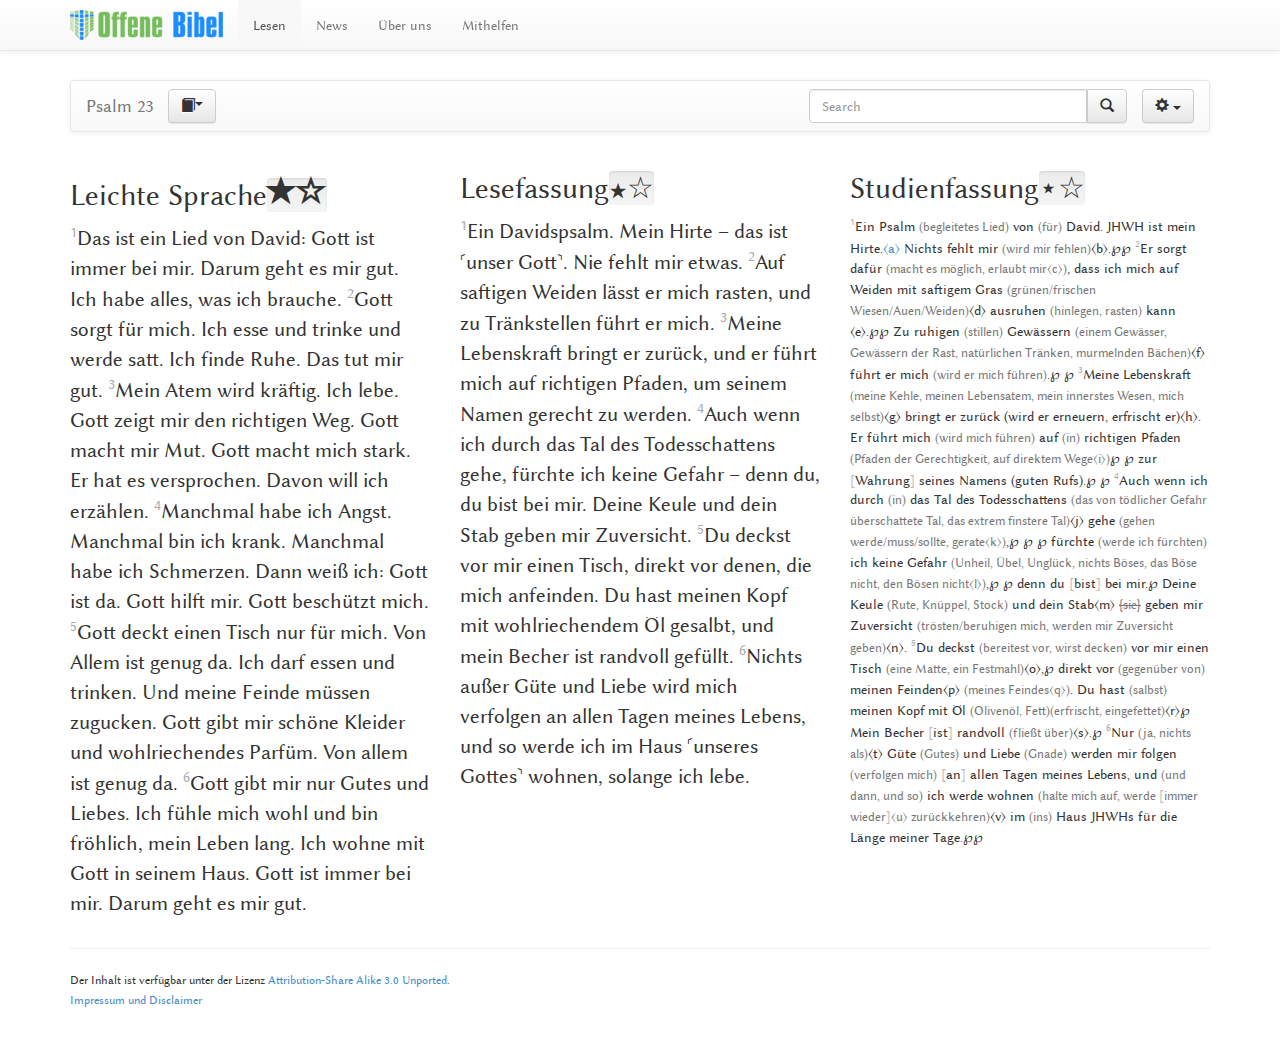
<file: index.html>
<!DOCTYPE html>
<!--[if lt IE 7]>      <html class="no-js lt-ie9 lt-ie8 lt-ie7"> <![endif]-->
<!--[if IE 7]>         <html class="no-js lt-ie9 lt-ie8"> <![endif]-->
<!--[if IE 8]>         <html class="no-js lt-ie9"> <![endif]-->
<!--[if gt IE 8]><!--> <html class="no-js"> <!--<![endif]-->
    <head>
        <meta charset="utf-8">
        <meta http-equiv="X-UA-Compatible" content="IE=edge,chrome=1">
        <title></title>
        <meta name="description" content="">
        <meta name="viewport" content="width=device-width">

        <link rel="stylesheet" href="css/bootstrap.min.css">
        <link rel="stylesheet" href="css/bootstrap-theme.css">
        <link rel="stylesheet" href="css/main.css">

        <script src="js/vendor/modernizr-2.6.2-respond-1.1.0.min.js"></script>
    </head>
    <body>
        <!--[if lt IE 7]>
            <p class="chromeframe">You are using an <strong>outdated</strong> browser. Please <a href="http://browsehappy.com/">upgrade your browser</a> or <a href="http://www.google.com/chromeframe/?redirect=true">activate Google Chrome Frame</a> to improve your experience.</p>
        <![endif]-->
    <!-- Static navbar -->
    <div id="wrap">
        <div class="navbar navbar-default navbar-fixed-top">
            <div class="container">
                <div class="navbar-header">
                    <button type="button" class="navbar-toggle" data-toggle="collapse" data-target=".navbar-collapse">
                        <span class="icon-bar"></span>
                        <span class="icon-bar"></span>
                        <span class="icon-bar"></span>
                    </button>
                    <a id="navbar-large-logo" class="navbar-brand" href="#">
                        <img src="img/header.png" height="30" border=0/>
                    </a>
                </div>
                <div class="navbar-collapse collapse">
                    <ul class="nav navbar-nav">
                        <li class="active"><a href="#">Lesen</a></li>
                        <li><a href="#about">News</a></li>
                        <li><a href="#about">Über uns</a></li>
                        <li><a href="#contact">Mithelfen</a></li>
                    </ul>
                </div><!--/.nav-collapse -->
            </div>
        </div>
        <div class="container">
            <div class="navbar navbar-default">
                <div class="navbar-header">
                    <button type="button" class="navbar-toggle" data-toggle="collapse" data-target=".navbar-collapse">
                        <span class="sr-only">Toggle navigation</span>
                        <span class="icon-bar"></span>
                        <span class="icon-bar"></span>
                        <span class="icon-bar"></span>
                    </button>
                    <span class="navbar-brand">Psalm 23</span>
		    <div class="btn-group pull-left">
			    <button type="button" class="btn btn-default navbar-btn dropdown-toggle" data-toggle="dropdown">
				    <span class="glyphicon glyphicon-book"><span class="caret"></span></span>
			    </button>
			    <ul class="dropdown-menu keep-open" role="menu">
				    <li><a href="#">Matthäus</a></li>
				    <li><a href="#">Markus</a></li>
				    <li><a href="#">Lukas</a></li>
				    <li><a href="#">Johannes</a></li>
				    <li class="divider"></li>
				    <li><a href="#">Separated link</a></li>
			    </ul>
		    </div>
                </div>
                <div class="navbar-collapse collapse">
                    <!-- The following two diffs are an extremly ugly hack to work around bug: https://github.com/twbs/bootstrap/issues/9950 -->
                    <div class="navbar-right" style="width:400px;">
                        <div class="pull-left" style="width:348px;">
                            <form class="navbar-form pull-right" role="search">
                                <div class="input-group">
                                    <input type="text" class="form-control" placeholder="Search"/>
                                    <span class="input-group-btn">
                                        <button class="btn btn-default" type="button"><i class="glyphicon glyphicon-search"></i></button>
                                    </span>
                                </div>
                            </form>
                        </div>
                        <div class="btn-group">
                            <button type="button" class="btn btn-default navbar-btn dropdown-toggle" data-toggle="dropdown">
                                <i class="glyphicon glyphicon-cog"></i> <span class="caret"></span>
                            </button>
                            <ul id="options-menu" class="dropdown-menu keep-open" role="menu">
                                <li>
                                    <div class="btn-group btn-group-sm">
                                        <button type="button" class="btn btn-default active" id="jump-to-plain">Leichte Sprache</button>
                                        <button type="button" class="btn btn-default" id="jump-to-read">Lesefassung</button>
                                        <button type="button" class="btn btn-default" id="jump-to-study">Studienfassung</button>
                                    </div>
                                </li>
                                <li>
                                    <div><!-- Workaround to add padding to the left -->
                                        <div class="checkbox-inline">
                                            <input type="checkbox" value="" id="check_verse_num" checked="checked">Versnummern</input>
                                        </div>
                                    </div>
                                </li>
                            </ul>
                        </div>
                    </div>
                </div>
            </div>
        </div>

        <div class="container">
            <div class="row" id="content">
                <div class="col-lg-4">
			<h2 id="plain">Leichte Sprache<span class="progress"><span class="glyphicon glyphicon-star"></span><span class="glyphicon glyphicon-star-empty"></span></h2>
                    <p class="scripture"><span class="verse_num">1</span>Das ist ein Lied von David:
                        Gott ist immer bei mir.
                        Darum geht es mir gut. 
                        Ich habe alles, was ich brauche.
                        <span class="verse_num">2</span>Gott sorgt für mich.
                        Ich esse und trinke und werde satt.
                        Ich finde Ruhe.
                        Das tut mir gut.
                        <span class="verse_num">3</span>Mein Atem wird kräftig.
                        Ich lebe.
                        Gott zeigt mir den richtigen Weg.
                        Gott macht mir Mut.
                        Gott macht mich stark.
                        Er hat es versprochen.
                        Davon will ich erzählen.
                        <span class="verse_num">4</span>Manchmal habe ich Angst.
                        Manchmal bin ich krank.
                        Manchmal habe ich Schmerzen.
                        Dann weiß ich:
                        Gott ist da.
                        Gott hilft mir.
                        Gott beschützt mich.
                        <span class="verse_num">5</span>Gott deckt einen Tisch nur für mich.
                        Von Allem ist genug da.
                        Ich darf essen und trinken.
                        Und meine Feinde müssen zugucken.
                        Gott gibt mir schöne Kleider
                        und wohlriechendes Parfüm.
                        Von allem ist genug da.
                        <span class="verse_num">6</span>Gott gibt mir nur Gutes und Liebes.
                        Ich fühle mich wohl
                        und bin fröhlich,
                        mein Leben lang.
                        Ich wohne mit Gott
                        in seinem Haus.
                        Gott ist immer bei mir.
                        Darum geht es mir gut.
                    </p>
                </div>
                <div class="col-lg-4">
			<h2 id="read">Lesefassung<span class="progress">&#9733;&#9734;</span></h2>
                    <p class="scripture"><span class="verse_num">1</span>Ein Davidspsalm.
                        Mein Hirte – das ist ⸂unser Gott⸃. Nie fehlt mir etwas.
                        <span class="verse_num">2</span>Auf saftigen Weiden lässt er mich rasten,
                        und zu Tränkstellen führt er mich.
                        <span class="verse_num">3</span>Meine Lebenskraft bringt er zurück,
                        und er führt mich auf richtigen Pfaden,
                        um seinem Namen gerecht zu werden.
                        <span class="verse_num">4</span>Auch wenn ich durch das Tal des Todesschattens gehe,
                        fürchte ich keine Gefahr –
                        denn du, du bist bei mir.
                        Deine Keule und dein Stab geben mir Zuversicht. 
                        <span class="verse_num">5</span>Du deckst vor mir einen Tisch,
                        direkt vor denen, die mich anfeinden.
                        Du hast meinen Kopf mit wohlriechendem Öl gesalbt,
                        und mein Becher ist randvoll gefüllt.
                        <span class="verse_num">6</span>Nichts außer Güte und Liebe wird mich verfolgen
                        an allen Tagen meines Lebens,
                        und so werde ich im Haus ⸂unseres Gottes⸃ wohnen,
                        solange ich lebe.
                    </p>
                </div>
                <div class="col-lg-4">
			<h2 id="study">Studienfassung<span class="progress">&Star;&star;</span></h2>
                    <p class="scripture_study">
                        <span class="verse_num">1</span>Ein Psalm <span class="alternative">(begleitetes Lied)</span> von                                     <span class="alternative">(für)</span> David.
                        JHWH ist mein Hirte.<a href="#" data-toggle="tooltip" data-placement="auto bottom" title="first tooltip">〈a〉</a> Nichts fehlt mir <span class="alternative">(wird mir fehlen)</span>〈b〉.℘℘
                        <span class="verse_num">2</span>Er sorgt dafür <span class="alternative">(macht es möglich, erlaubt mir〈c〉)</span>, dass ich mich auf Weiden mit saftigem Gras <span class="alternative">(grünen/frischen Wiesen/Auen/Weiden)</span>〈d〉 ausruhen <span class="alternative">(hinlegen, rasten)</span> kann〈e〉.℘℘
                        Zu ruhigen <span class="alternative">(stillen)</span> Gewässern <span class="alternative">(einem Gewässer, Gewässern der Rast, natürlichen Tränken, murmelnden Bächen)</span>〈f〉 führt er mich <span class="alternative">(wird er mich führen)</span>.℘ ℘
                        <span class="verse_num">3</span>Meine Lebenskraft <span class="alternative">(meine Kehle, meinen Lebensatem, mein innerstes Wesen, mich selbst)</span>〈g〉 bringt er zurück (wird er erneuern, erfrischt er)〈h〉.
                        Er führt mich <span class="alternative">(wird mich führen)</span> auf <span class="alternative">(in)</span> richtigen Pfaden <span class="alternative">(Pfaden der Gerechtigkeit, auf direktem Wege〈i〉)</span>℘ ℘
                        zur <span class="insertion-start">[</span><span class="insertion">Wahrung</span><span class="insertion-end">]</span> seines Namens (guten Rufs).℘ ℘
                        <span class="verse_num">4</span>Auch wenn ich durch <span class="alternative">(in)</span> das Tal des Todesschattens <span class="alternative">(das von tödlicher Gefahr überschattete Tal, das extrem finstere Tal)</span>〈j〉 gehe <span class="alternative">(gehen werde/muss/sollte, gerate〈k〉)</span>,℘ ℘ ℘
                        fürchte <span class="alternative">(werde ich fürchten)</span> ich keine Gefahr <span class="alternative">(Unheil, Übel, Unglück, nichts Böses, das Böse nicht, den Bösen nicht〈l〉)</span>,℘ ℘
                        denn du <span class="insertion-start">[</span><span class="insertion">bist</span><span class="insertion-end">]</span> bei mir.℘
                        Deine Keule <span class="alternative">(Rute, Knüppel, Stock)</span> und dein Stab〈m〉 <span class="omission">{sie}</span> geben mir Zuversicht <span class="alternative">(trösten/beruhigen mich, werden mir Zuversicht geben)</span>〈n〉. 
                        <span class="verse_num">5</span>Du deckst <span class="alternative">(bereitest vor, wirst decken)</span> vor mir einen Tisch <span class="alternative">(eine Matte, ein Festmahl)</span>〈o〉,℘
                        direkt vor <span class="alternative">(gegenüber von)</span> meinen Feinden〈p〉 <span class="alternative">(meines Feindes〈q〉)</span>.
                        Du hast <span class="alternative">(salbst)</span> meinen Kopf mit Öl <span class="alternative">(Olivenöl, Fett)</span. gesalbt <span class="alternative">(erfrischt, eingefettet)</span>〈r〉℘
                        Mein Becher <span class="insertion-start">[</span><span class="insertion">ist</span><span class="insertion-end">]</span> randvoll <span class="alternative">(fließt über)</span>〈s〉.℘
                        <span class="verse_num">6</span>Nur <span class="alternative">(ja, nichts als)</span>〈t〉 Güte <span class="alternative">(Gutes)</span> und Liebe <span class="alternative">(Gnade)</span> werden mir folgen <span class="alternative">(verfolgen mich)</span>
                        <span class="insertion-start">[</span><span class="insertion">an</span><span class="insertion-end">]</span> allen Tagen meines Lebens,
                        und <span class="alternative">(und dann, und so)</span> ich werde wohnen <span class="alternative">(halte mich auf, werde <span class="insertion-start">[</span><span class="insertion">immer wieder</span><span class="insertion-end">]</span>〈u〉 zurückkehren)</span>〈v〉 im <span class="alternative">(ins)</span> Haus JHWHs
                        für die Länge meiner Tage.℘℘
                    </p>
                </div>
            </div>
        </div>
    </div>

    <div class="container">
        <footer>
            <hr/>
            <small>
                Der Inhalt ist verfügbar unter der Lizenz <a href="http://creativecommons.org/licenses/by-sa/3.0/">Attribution-Share Alike 3.0 Unported</a>.
                <br/>
                <a href="http://www.offene-bibel.de/seiten/impressum">Impressum und Disclaimer</a>
            </small>
        </footer>
    </div> <!-- /container -->
        <script>window.jQuery || document.write('<script src="js/vendor/jquery-1.10.1.min.js"><\/script>')</script>
        <script src="js/vendor/bootstrap.min.js"></script>
        <script src="js/main.js"></script>
    </body>
</html>
</file>
<file: css/main.css>
@font-face
{
    font-family: Libertine;
    src: url('../fonts/LinLibertine_R.woff');
}

@font-face
{
    font-family: Biolinum;
    src: url('../fonts/LinBiolinum_R.woff');
}

*
{
    font-family: Biolinum;
}

h1,h2,h3,h4,h5,h6
{
    font-family: Biolinum;
}

.scripture
{
    font-family: Biolinum;
    font-size: 150%;
}

.scripture_study
{
    font-family: Biolinum;
}

.verse_num
{
    vertical-align: super;
    font-size: 70%;
    color: #AAAAAA;
}

.alternative
{
    /*display: none;*/ /* Do this to hide alternatives */
    font-size: 90%;
    color: #777777;
}

.omission
{
    font-size: 90%;
    color: #777777;
    text-decoration:line-through;
}

.insertion-start,.insertion-end
{
    color: #BBBBBB;
}


/* Fixed header */
html,
body {
    padding-top: 40px;
    height: 100%;
    /* The html and body elements cannot have any padding or margin. */
}
/* Wrapper for page content to push down footer */
#wrap {
min-height: 100%;
height: auto !important;
height: 100%;
/* Negative indent by footer + header height */
margin: 0 auto -120px;
/* Pad bottom by footer + header height */
padding: 0 0 120px;
}
/* Set the fixed height of the footer here */
footer {
height: 80px;
}

/* Fixes for the options menu. Buttons in dropdowns don't work, since environment is position:absolute'd, so they always wrap. */
    .dropdown-menu>li>div {
        padding: 3px 20px;
        white-space: nowrap;
    }

    #options-menu {
        width:322px;
    }

/* Tuning to allow bigger logo in header menu */
    #navbar-large-logo {
        padding-top:10px;
        padding-bottom:0px;
    }
</file>
